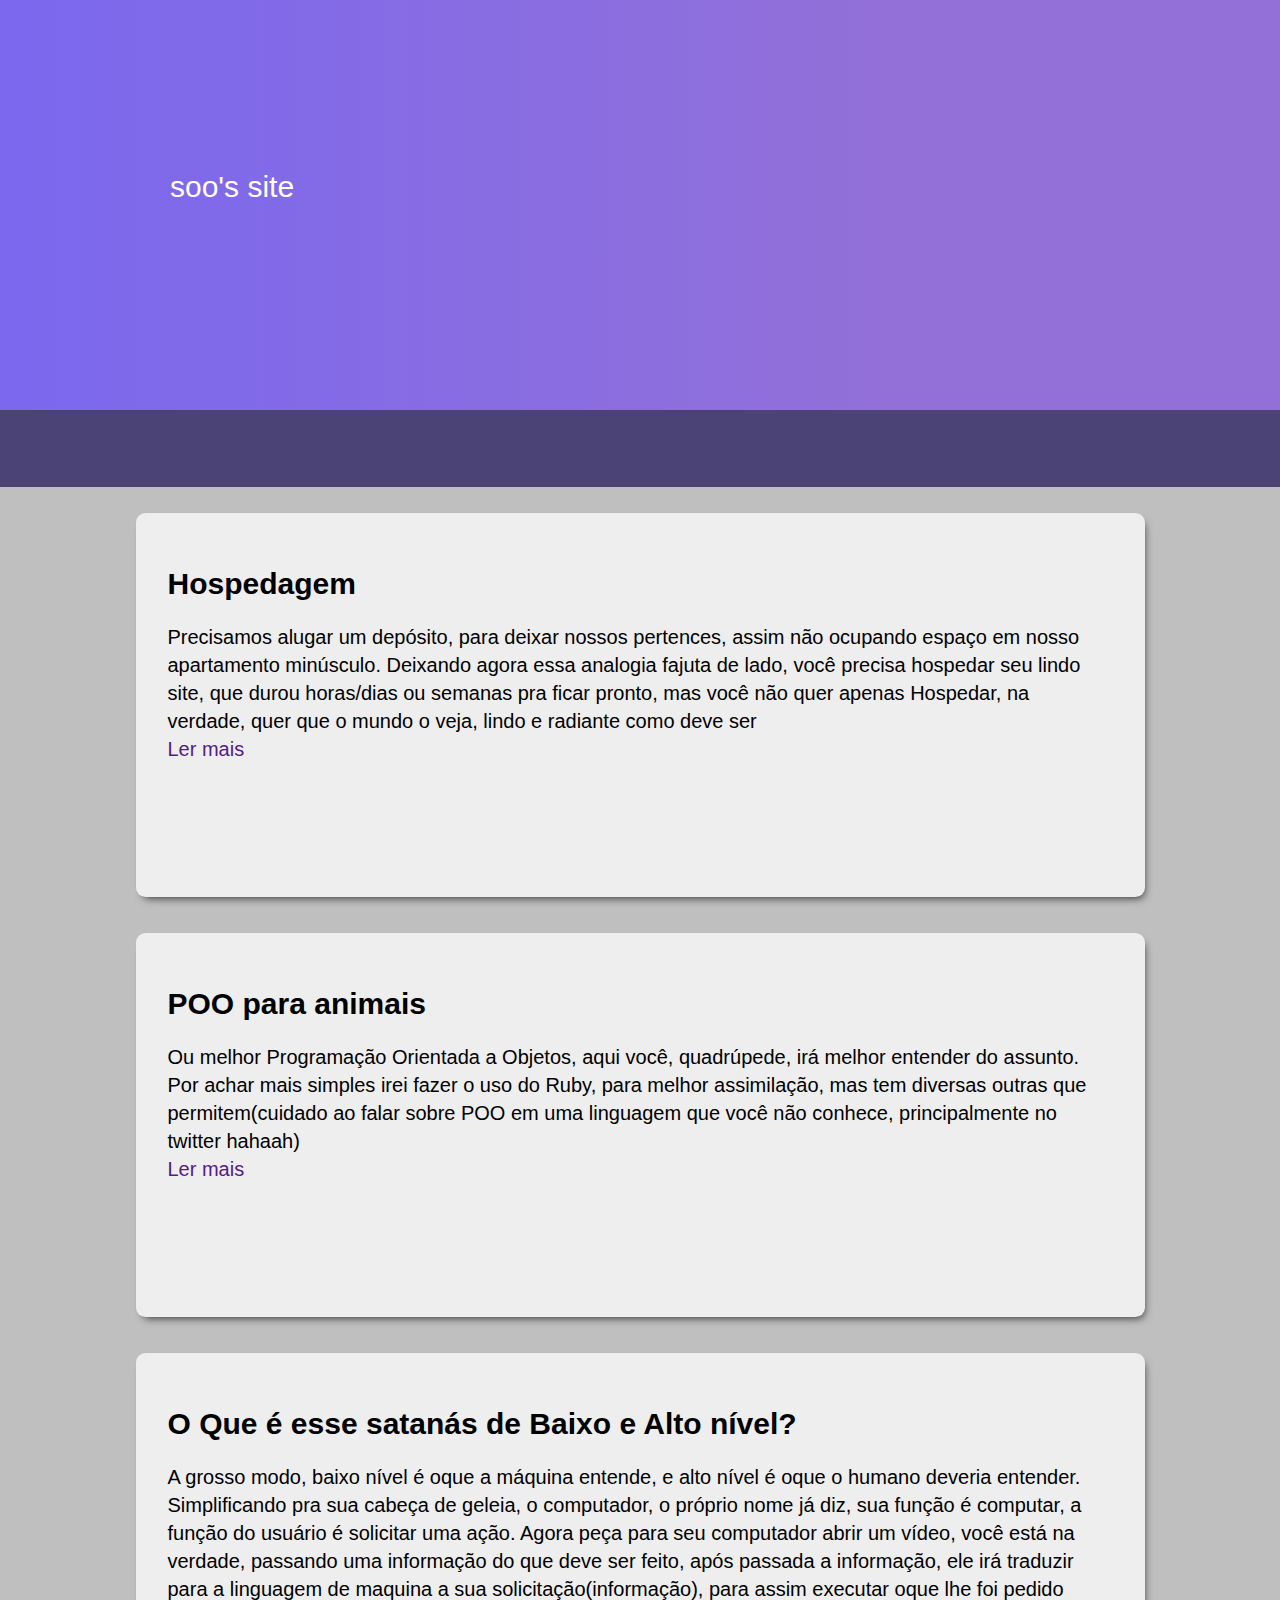
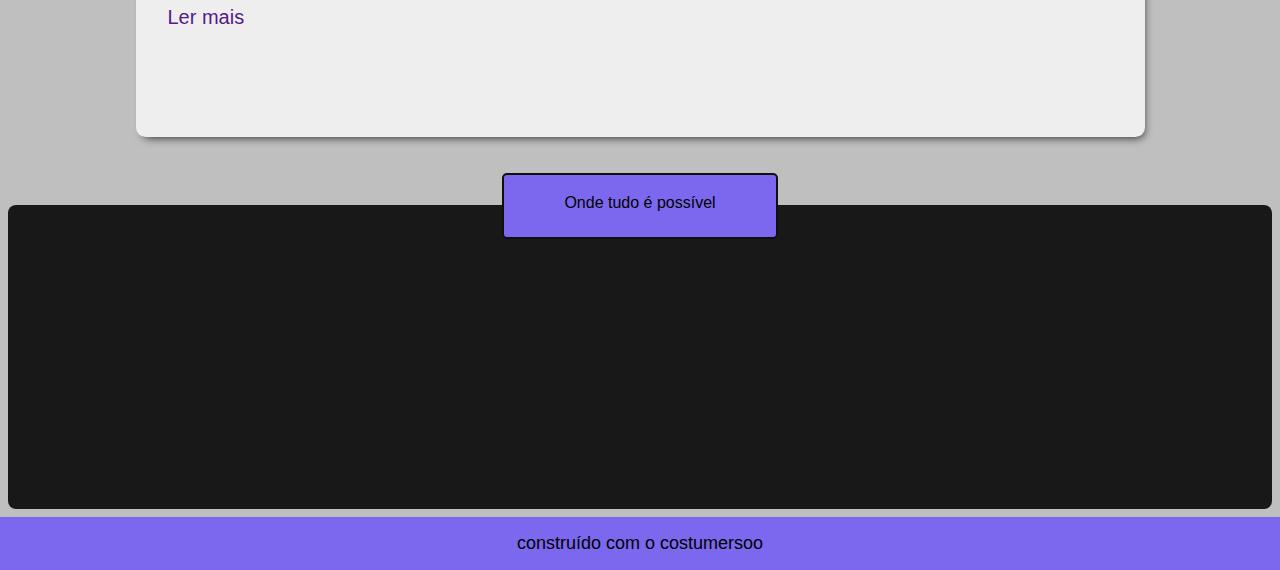
<file: index.html>
<!DOCTYPE html>
<html lang="pt-br">
<head>
    <meta charset="UTF-8">
    <meta name="viewport" content="width=device-width, initial-scale=1.0">
    <link rel="stylesheet" href="https://cdnjs.cloudflare.com/ajax/libs/font-awesome/6.4.2/css/all.min.css" integrity="sha512-z3gLpd7yknf1YoNbCzqRKc4qyor8gaKU1qmn+CShxbuBusANI9QpRohGBreCFkKxLhei6S9CQXFEbbKuqLg0DA==" crossorigin="anonymous" referrerpolicy="no-referrer" />
    <link rel="stylesheet" href="content/main.css">
    <script src="content/src/whiteBoxs.js" defer></script>
    <title>wbs - Home</title>
</head>
<body>
    <!-- Header Section -->
    <section class="header pd-10r">
        <nav class="navbar">
            <div class="logo">
                <div class="hdr-hed">soo's site</div>
            </div>
        </nav>
    </section>
        <section class="container aita-c">
            
        </section>
    <!-- Cards Section -->
    <section class="st-2 aita-c">
        <card-s title="Hospedagem" data-content="Precisamos alugar um depósito, para deixar nossos pertences, assim não ocupando espaço em nosso apartamento minúsculo. Deixando agora essa analogia fajuta de lado, você precisa hospedar seu lindo site, que durou horas/dias ou semanas pra ficar pronto, mas você não quer apenas Hospedar, na verdade, quer que o mundo o veja, lindo e radiante como deve ser" link=""></card-s>
        <card-s title="POO para animais" data-content="Ou melhor Programação Orientada a Objetos, aqui você, quadrúpede, irá melhor entender do assunto. Por achar mais simples irei fazer o uso do Ruby, para melhor assimilação, mas tem diversas outras que permitem(cuidado ao falar sobre POO em uma linguagem que você não conhece, principalmente no twitter hahaah)" link=""></card-s>
        <card-s title="O Que é esse satanás de Baixo e Alto nível?" data-content="A grosso modo, baixo nível é oque a máquina entende, e alto nível é oque o humano deveria entender. Simplificando pra sua cabeça de geleia, o computador, o próprio nome já diz, sua função é computar, a função do usuário é solicitar uma ação. Agora peça para seu computador abrir um vídeo, você está na verdade, passando uma informação do que deve ser feito, após passada a informação, ele irá traduzir para a linguagem de maquina a sua solicitação(informação), para assim executar oque lhe foi pedido" link=""></card-s>
    </section>

    <!-- Banner Section -->
    <section class="banner aias-c">
        <div class="wd-15r button aita-c t-1r dy-ib pd-1r rl">
            <p class="t-13 rl">Onde tudo é possível</p>
        </div>
    </section>

    <!-- Footer Section -->
    <section class="footer">
        construído com o <i class="fas fa-heart io"></i> costumersoo
    </section>

    <script src="content/main.js"></script>
</body>
</html>
</file>
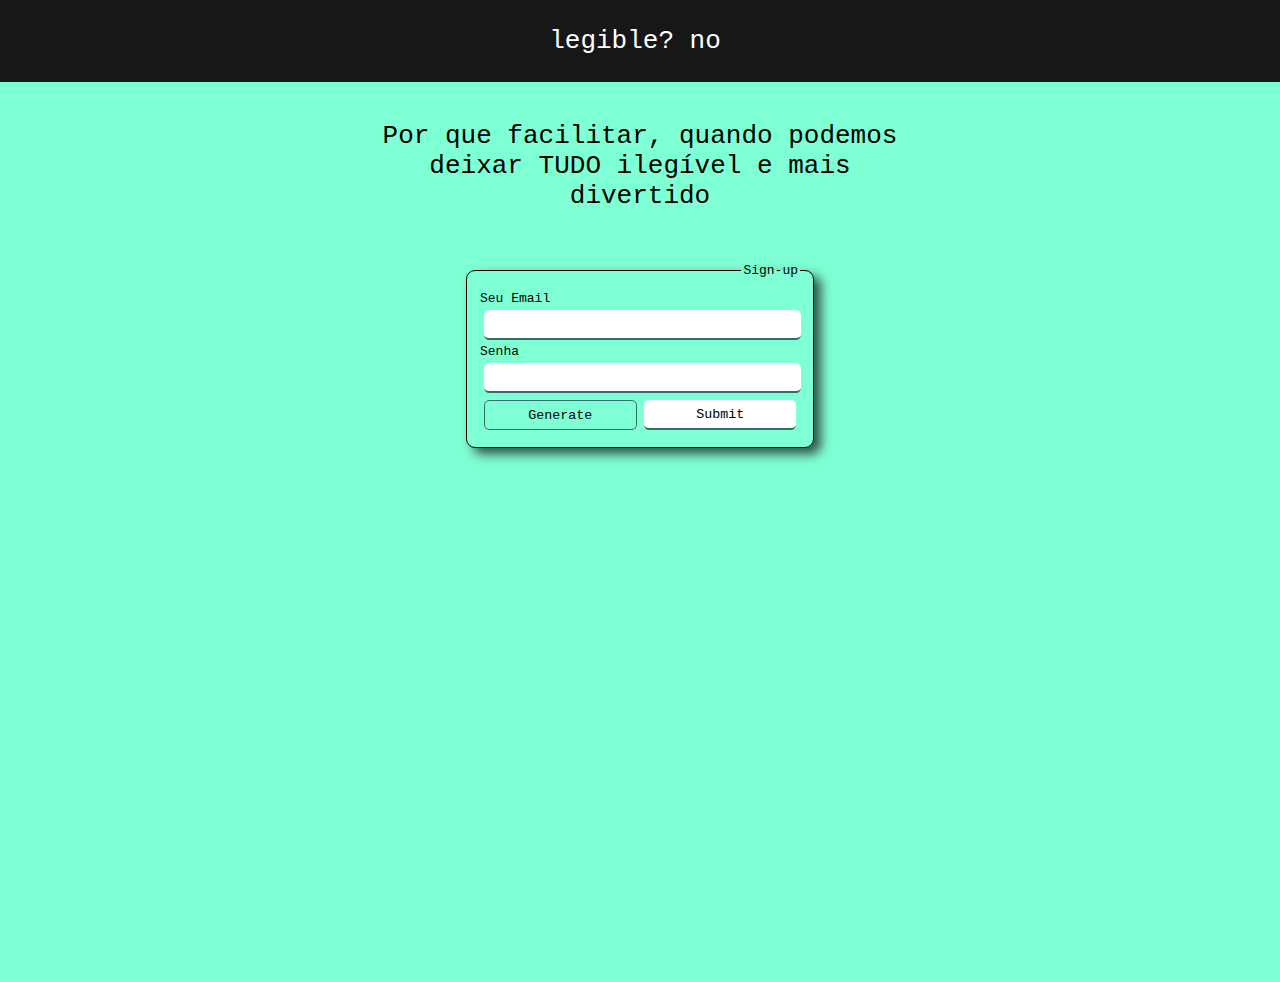
<file: nonlegible-/index.html>
<!DOCTYPE html>
<html lang="en">

<head>
	<meta charset="UTF-8">
	<meta name="viewport" content="width=device-width, initial-scale=1.0">
	<title>non legible</title>
	<link rel="stylesheet" href="content/main.css">
</head>

<body>
	<section class="header">
		<div class="navbar">
			<div class="nav logo">legible? no</div>
		</div>
	</section>
	<section class="container">
		<div class="cardLeft">Por que facilitar, quando podemos deixar TUDO ilegível e mais divertido</div>
		<div class="cardRight">
			<form action="verify.php" method="get">
				<fieldset class="fldset">
					<legend style="text-align: right;">Sign-up</legend>
					<div class="email">
						<label for="email">Seu Email</label><br>
						<input type="email" name="email" id="email" required>
					</div>
					<div class="password">
						<label for="passgen">Senha</label><br>
						<input type="text" name="passgen" id="passgen" readonly required>
					</div>
					<div class="btn-fnl">
					<input class="btn-generate"type="button" onclick="generatePassword()" value="Generate"></input>
					<input type="submit" value="Submit">
				</div>
				</fieldset>
			</form>
		</div>
	</section>

	<script>
		function generatePassword() {
			const email = document.getElementById('email').value;
			const password = Math.random().toString(36).slice(-10);
			document.getElementById('passgen').value = password;
		}
	</script>
</body>

</html>
</file>
<file: content/main.css>
.navbar {
    display: flex;
    justify-content: space-between;
    align-items: center;
    padding: 10px;
}
.nav-links {
    list-style: none;
    display: flex;
    gap: 5px;
}

.nav-links li {
    font-size: 16px;
    cursor: pointer;
    color: white;
    background-color: mediumslateblue;
    border: 2px solid rgb(15, 15, 15);
    border-radius: 3px;
    padding:10px;
}
/* Custom Classes */
.t-1r {
    top: -4rem;
}

.t-20 {
    top: -20px;
}

.t-13 {
    top: -13px;
}

.rl {
    position: relative;
}

.aita-c {
    text-align: center;
    align-items: center;
}

.aias-c {
    align-items: center;
    align-self: center;
}

.pd-10p {
    padding: 10px;
}

.pd-10r {
    padding: 10rem;
}

.pd-30p {
    padding: 30px;
}

.pd-1r {
    padding: 1rem;
}

.dy-ib {
    display: inline-block;
}

.ta-s {
    text-align: start;
}

.wd-15r {
    width: 15rem;
    height: 30px;
}

.w-150p {
    width: 150px;
    height: 25px;
}

/* General Styles */
body {
    background-color: rgb(191, 191, 191);
    background-attachment: fixed;
    background-repeat: no-repeat;
    background-size: cover;
    background-position: center;
    margin: 0;
    font-family: Arial, Helvetica, sans-serif;
}

/* Header Styles */
.header {
    background: linear-gradient(90deg, rgba(123, 104, 238, 1) 1%, rgba(147, 112, 216, 1) 70%);
    min-height: 10vh;
}

.hdr-hed {
    font-size: 30px;
    color: white;
}

.button {
    font-size: 16px;
    border-radius: 5px;
    background-color: mediumslateblue;
    border: 2px solid rgb(15, 15, 15);
    cursor: pointer;
}

/* Card Styles */
.st-2 {
    max-width: 99%;
    min-height: 50rem;
    margin:10px;
}
.container {
    background-color: rgb(75, 67, 118);
    color:white;
    padding:3%;
    font-weight: bold;
    font-size: 22px;
}
.card-st-2 {
    margin-top: 3rem;
    border-radius: 0.3rem;
    background-color: rgb(238, 238, 238);
    padding: 2rem;
    max-width: 400px;
    height: 420px;
    font-size: 20px;
    display: inline-block;
    text-overflow: ellipsis;
    word-wrap: break-word;
    overflow: hidden;
    line-height: 1.4em;
}

/* Banner Styles */
.banner {
    position: relative;
    min-height: 15rem;
    margin: 0.5rem;
    border-radius: 0.5rem;
    background-color: rgb(24, 24, 24);
    text-align: center;
    padding: 2rem;
    margin-top: 3rem;
}

.bt-e {
    background-color: white;
    width: 200px;
    text-align: center;
    border: 3px solid rgb(15, 15, 15);
    border-radius: 0.7rem;
    padding: 2rem;
    position: relative;
    margin: 0.2rem;
    display: inline-block;
    cursor: pointer;
}

.post {
    margin-top: 3rem;
    border-radius: 0.3rem;
    background-color: rgb(238, 238, 238);
    padding: 3rem;
    max-width: 80%;
    min-width: 80%;
    min-height: 10rem;
    font-size: 20px;
    display: inline-block;
    text-overflow: ellipsis;
    word-wrap: break-word;
    overflow: hidden;
    line-height: 1.4em;
}

/* Footer Styles */
.footer {
    text-align: center;
    align-items: center;
    background-color: #7b68ee;
    padding: 1rem;
    font-size: 18px;
}

/* Additional Styles */
.io {
    color: red;
}

.tips-trm {
    background-color: black;
    color: white;
}

/* Small Screen Styles (Mobile) */
@media only screen and (max-width: 700px) {
    .btn {
        align-items: center;
        text-align: center;
    }

    .button {
        left: 0;
    }

    .header {
        text-align: center;
        align-items: center;
        min-height: 15vh;
    }

    .banner {
        height: 25rem;
    }

    .hdr-hed {
        text-align: center;
        margin: auto;
        position: relative;
    }

    .st-2 {
        max-width: auto;
        min-height: 50rem;
    }

    .card-st-2 {
        max-width: 400px;
        height: 420px;
        font-size: 20px;
        display: inline-block;
        text-overflow: ellipsis;
        word-wrap: break-word;
        overflow: hidden;
        line-height: 1.0em;
    }

    .post {
        margin-top: 2rem;
        border-radius: 0.3rem;
        background-color: rgb(238, 238, 238);
        padding: 2rem;
        max-width: 80%;
        min-width: 80%;
        min-height: 10rem;
        font-size: 20px;
        display: inline-block;
        text-overflow: ellipsis;
        word-wrap: break-word;
        overflow: hidden;
        line-height: 1.2em;
    }
    .navbar {
        align-items: center;
        text-align: center;
        justify-content: center;
    }
    .nav-links {
        display: none;
        justify-content: center;
        align-items: center;
        padding: 10px;
    }
}
</file>
<file: nonlegible-/content/main.css>
* {
	margin: 0;
	font-family: monospace;
	box-sizing: border-box; /* Adicionando box-sizing para incluir padding e borda no cálculo do tamanho */
}

body {
	background-color: rgb(23, 23, 23);
	margin: 0;
	padding: 0;
}

.header {
	font-size: 2em;
	background-color: rgb(23, 23, 23);
	color: white;
	padding: 2rem;
}

.navbar {
	display: flex;
	justify-content: center;
	margin: 0 20px 0px 10px;
}

.container {
	background-color: aquamarine;
	min-height: 100vh; /* Alterado para min-height para prevenir quebra de conteúdo em dispositivos menores */
	width: 100%;
	display: flex;
	flex-direction: column;
	align-items: center;
	padding: 1rem;
}

.fldset {
	padding: 1rem;
	border: 1px solid black;
	border-radius: 9px;
	box-shadow: 7px 6px 11px 0px rgba(23, 23, 23, 0.75);
	-webkit-box-shadow: 7px 6px 11px 0px rgba(23, 23, 23, 0.75);
	-moz-box-shadow: 7px 6px 11px 0px rgba(23, 23, 23, 0.75);
}

.cardLeft {
	display: inline-flex;
	color: black;
	font-size: 2em;
	max-width: 600px;
	padding: 2rem;
	text-align: center;
}

.cardRight {
	padding: 2rem;
	text-align: start;
	width: 400px; /* Garantir largura total do conteúdo */
}

input{
	outline: none;
	text-decoration: none;
	border: 0;
	border-radius: 0.4rem;
	background-color: white; /* Alterado para transparente para evitar sobreposição de cores */
	padding: 0.5rem;
	margin: 0.3rem;
	border-bottom: 2px solid rgb(52, 109, 109);
	width: 99%; /* Garantir largura total dos campos de entrada */
}
.btn-generate {
	background-color:aquamarine;
	border:1px solid rgb(52, 109, 109);
}
.btn-fnl {
	display:inline-flex;
	width: 100%;
}

label {
	text-align: start;
}

@media (max-width: 700px) {
	.container {
		padding: 0.5rem; /* Reduzir o padding para economizar espaço */
	}

	.cardLeft {
		font-size: 1.5em; /* Reduzir o tamanho da fonte */
		max-width: 80%; /* Reduzir a largura máxima */
	}

	.cardRight {
		padding: 1rem; /* Reduzir o padding */
	}
}

@media (max-width: 300px) {
	.cardRight {
		padding: 0.5rem; /* Reduzir o padding ainda mais para telas muito pequenas */
	}
}
</file>
